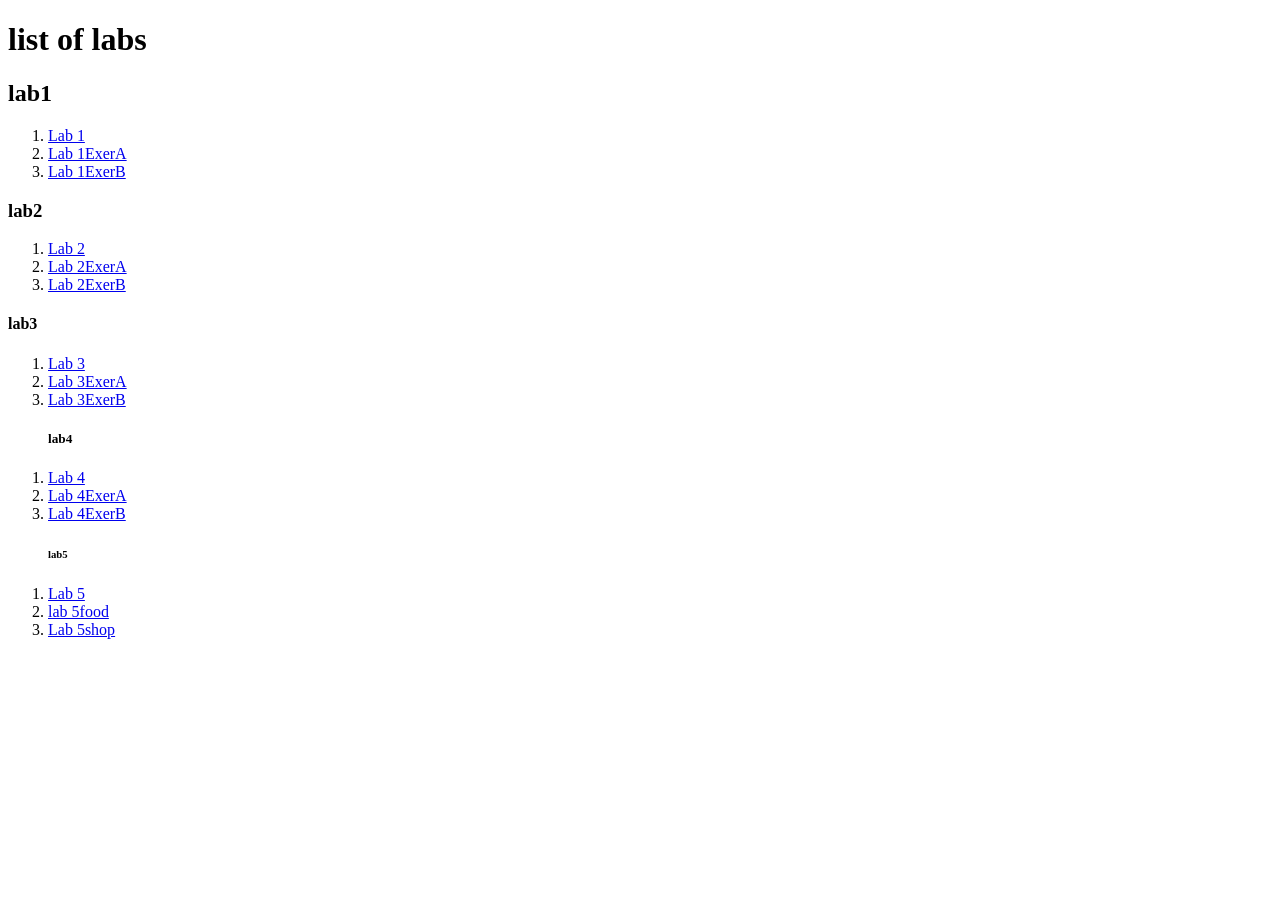
<file: index.html>
<!DOCTYPE html>
<html>
  <head>
    
    <title>list of lab</title>
  </head>
  <body>
    <h1>list of labs</h1>
    <h2>lab1</h2>
    <ol>
      <li><a href="lab1/lab1.html">Lab 1</a></li>
       <li><a href="lab1_ExerA.html">Lab 1ExerA</a></li>
       <li><a href="lab1_ExerB.html">Lab 1ExerB</a></li>
    </ol>
  
    <h3>lab2</h3>
    <ol>
      <li><a href="lab2/LAB2.html">Lab 2</a></li>
       <li><a href="lab2/lab2.ExerA.html">Lab 2ExerA</a></li>
      <li><a href="lab2/lab2_ExerB.html">Lab 2ExerB</a></li>
    </ol>
    <h4>lab3</h4>
    <ol>
      <li><a href="lab3/LAB3.html">Lab 3</a></li>
       <li><a href="lab3/lab3.ExerA.html">Lab 3ExerA</a></li>
      <li><a href="lab3/lab3.ExerB.html">Lab 3ExerB</a></li>
    </ol>
  <ol>
    <h5>lab4</h5>
    <li><a href="lab4/LAB4.html">Lab 4</a></li>
       <li><a href="lab4/lab4.ExerA.html">Lab 4ExerA</a></li>
      <li><a href="lab4/lab4.ExerB.html">Lab 4ExerB</a></li>
    </ol>
    <ol>
     <h6>lab5</h6>
    <li><a href="lab5/UMT.html">Lab 5</a></li>
       <li><a href="lab5/food.html">lab 5food</a></li>
      <li><a href="lab5/shop.html">Lab 5shop</a></li>
    </ol>
  </body>
</html>
</file>
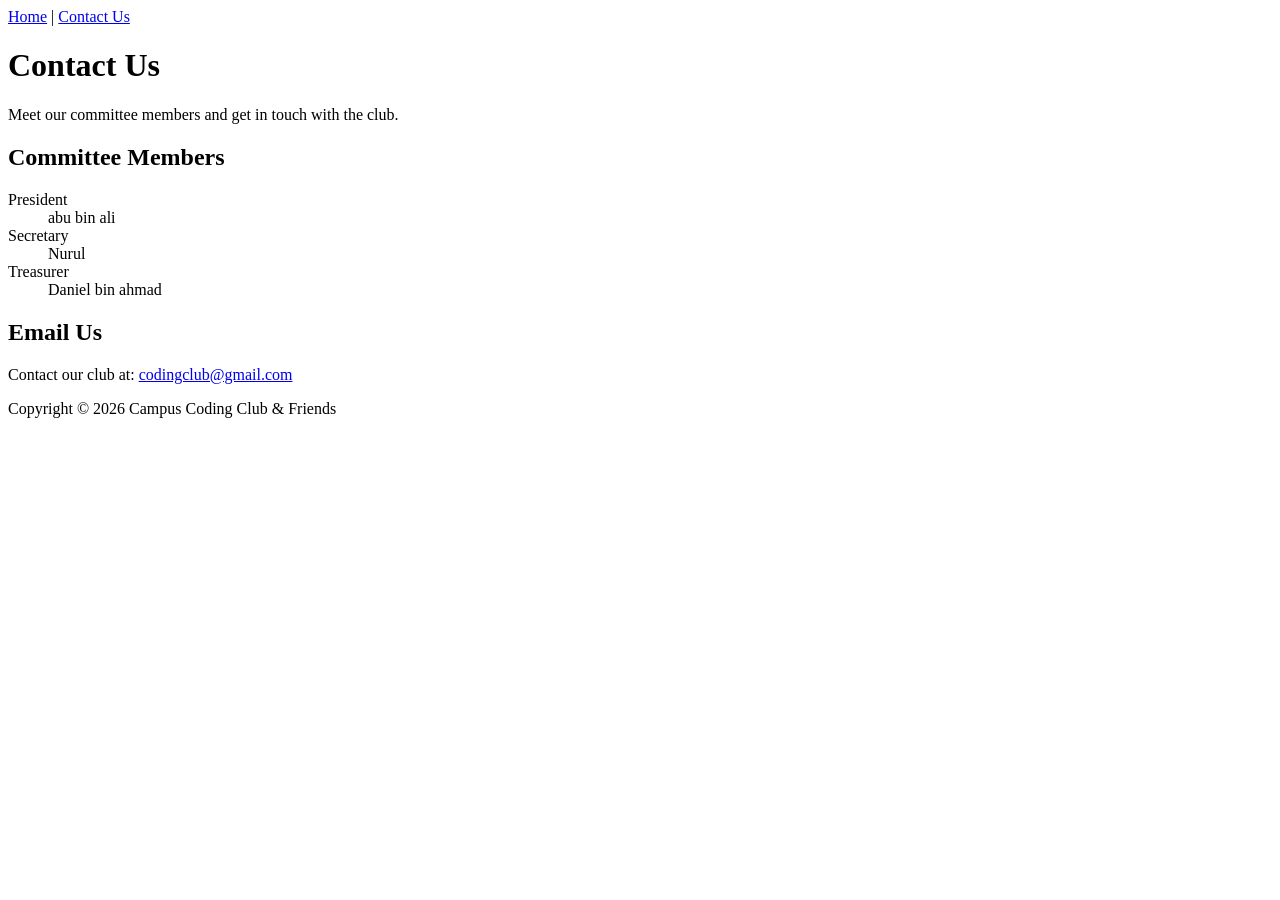
<file: contact.html>
<!DOCTYPE html>
<html lang="en">
<head>
    <!-- Section 1: Page metadata and title -->
    <meta charset="UTF-8">
    <title>Campus Coding Club - Contact Us</title>
</head>
<body>

    <!-- Section 2: Navigation links -->
    <nav>
        <a href="index.html">Home</a> |
        <a href="contact.html">Contact Us</a>
    </nav>

    <!-- Section 3: Contact page heading -->
    <h1>Contact Us</h1>
    <p>Meet our committee members and get in touch with the club.</p>

    <!-- Section 4: Committee members using a description list -->
    <h2>Committee Members</h2>
    <dl>
        <dt>President</dt>
        <dd>abu bin ali</dd>

        <dt>Secretary</dt>
        <dd>Nurul</dd>

        <dt>Treasurer</dt>
        <dd>Daniel bin ahmad</dd>
    </dl>

    <!-- Section 5: Club email contact link -->
    <h2>Email Us</h2>
    <p>
        Contact our club at:
        <a href="mailto:codingclub@gmail.com">
            codingclub@gmail.com
        </a>
    </p>

    <!-- Section 6: Copyright information -->
    <p>Copyright &copy; 2026 Campus Coding Club &amp; Friends</p>

</body>
</html>
</file>
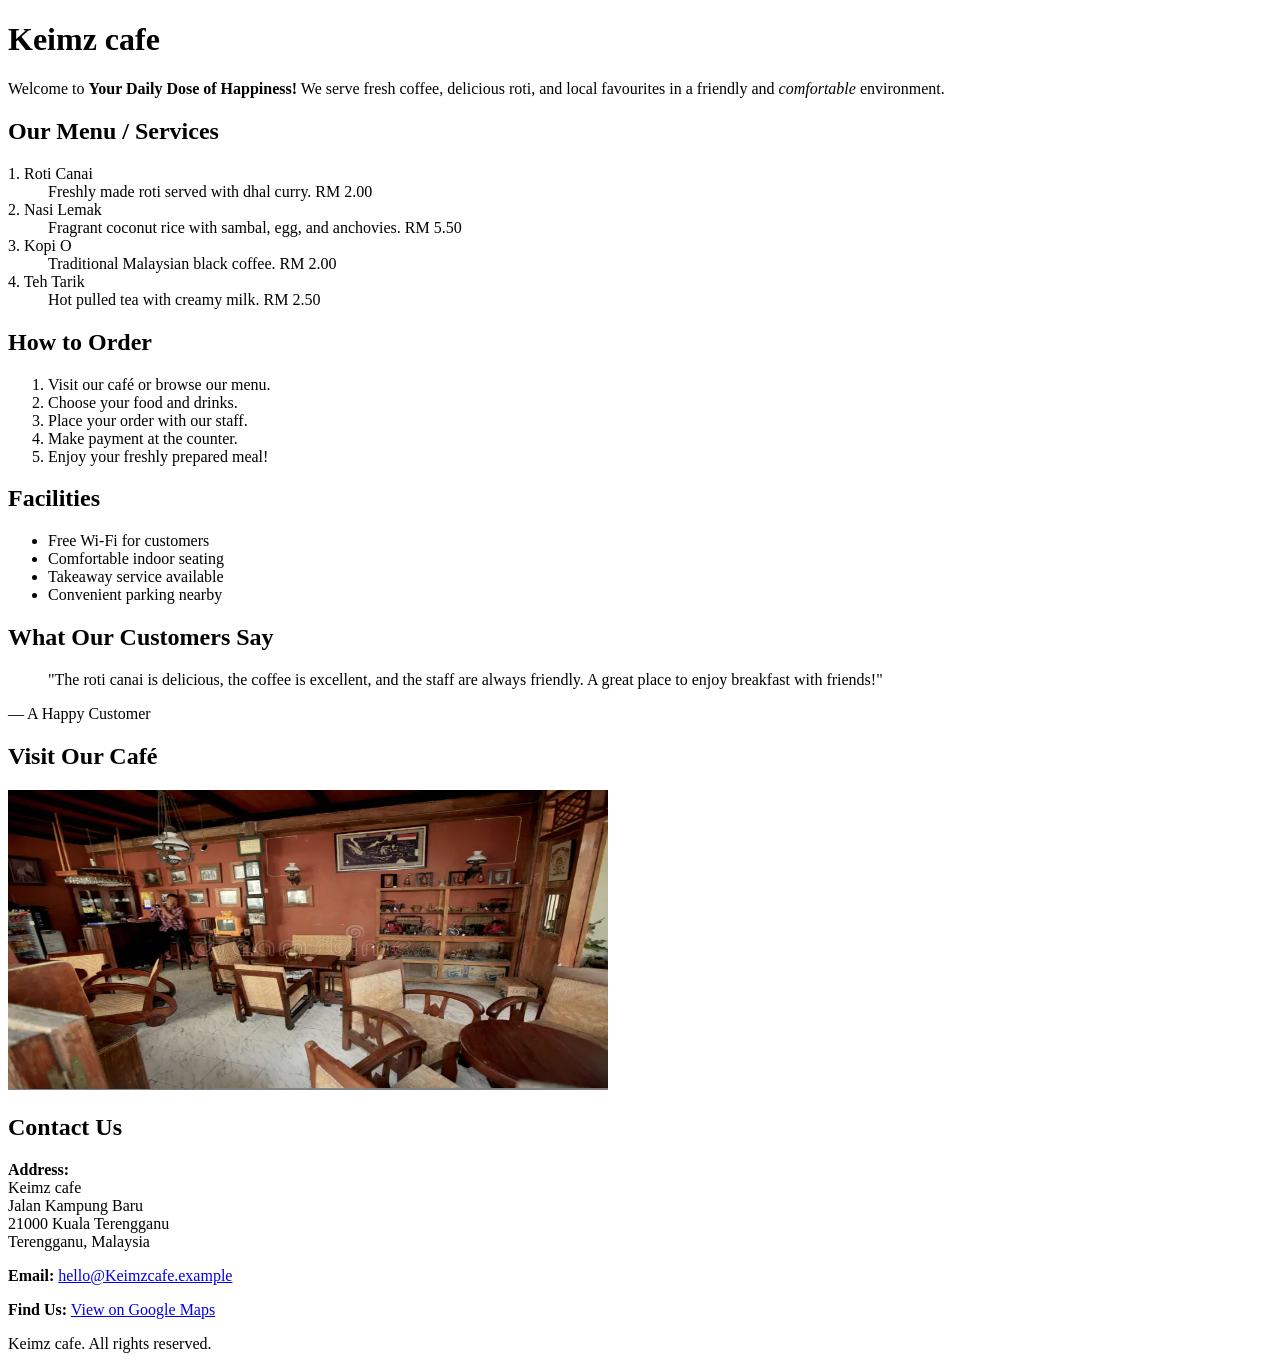
<file: lab1_ExerA.html>
<!DOCTYPE html>
<html lang="en">
<head>
    <!-- Head section: Sets character encoding and page title -->
    <meta charset="utf-8">
    <title>Keimz cafe</title>
</head>

<body>
    <!-- Section 1: Business name and introduction -->
    <header>
        <h1>Keimz cafe</h1>
        <p>
            Welcome to <strong>Your Daily Dose of Happiness!</strong>
            We serve fresh coffee, delicious roti, and local favourites
            in a friendly and <em>comfortable</em> environment.
        </p>
    </header>

    <!-- Section 2: Menu and services using a description list -->
    <section>
        <h2>Our Menu / Services</h2>
        <dl>
            <dt>1. Roti Canai</dt>
            <dd>Freshly made roti served with dhal curry. RM 2.00</dd>

            <dt>2. Nasi Lemak</dt>
            <dd>Fragrant coconut rice with sambal, egg, and anchovies. RM 5.50</dd>

            <dt>3. Kopi O</dt>
            <dd>Traditional Malaysian black coffee. RM 2.00</dd>

            <dt>4. Teh Tarik</dt>
            <dd>Hot pulled tea with creamy milk. RM 2.50</dd>

        </dl>
    </section>

    <!-- Section 3: Steps for ordering using an ordered list -->
    <section>
        <h2>How to Order</h2>
        <ol>
            <li>Visit our café or browse our menu.</li>
            <li>Choose your food and drinks.</li>
            <li>Place your order with our  staff.</li>
            <li>Make payment at the counter.</li>
            <li>Enjoy your freshly prepared meal!</li>
        </ol>
    </section>

    <!-- Section 4: Café facilities using an unordered list -->
    <section>
        <h2>Facilities</h2>
        <ul>
            <li>Free Wi-Fi for customers</li>
            <li>Comfortable indoor seating</li>
            <li>Takeaway service available</li>
            <li>Convenient parking nearby</li>
        </ul>
    </section>

    <!-- Section 5: Customer review using a blockquote -->
    <section>
        <h2>What Our Customers Say</h2>
        <blockquote>
            "The roti canai is delicious, the coffee is excellent,
            and the staff are always friendly. A great place to
            enjoy breakfast with friends!"
        </blockquote>
        <p>— A Happy Customer</p>
    </section>

    <!-- Section 6: Image related to the café -->
    <section>
        <h2>Visit Our Café</h2>
        <img
            src="cafe.webp" alt="Badminton"
            
            width="600"
            height="300">
    </section>

    <!-- Section 7: Contact information and external links -->
    <section>
        <h2>Contact Us</h2>

        <p>
            <strong>Address:</strong><br>
            Keimz cafe<br>
            Jalan Kampung Baru<br>
            21000 Kuala Terengganu<br>
            Terengganu, Malaysia
        </p>

        <p>
            <strong>Email:</strong>
            <a href="mailto:hello@Keimzcafe.example">
                hello@Keimzcafe.example
            </a>
        </p>

        <p>
            <strong>Find Us:</strong>
            <a
                href="https://www.google.com/maps/search/?api=1&amp;query=Kuala+Terengganu+Malaysia"
                target="_blank"
                rel="noopener noreferrer">
                View on Google Maps
            </a>
            
        </p>
    </section>

    <!-- Section 8: Footer with special HTML characters -->
    <footer>
        <p>Keimz cafe. All rights reserved.</p>
    </footer>
</body>
</html>
</file>
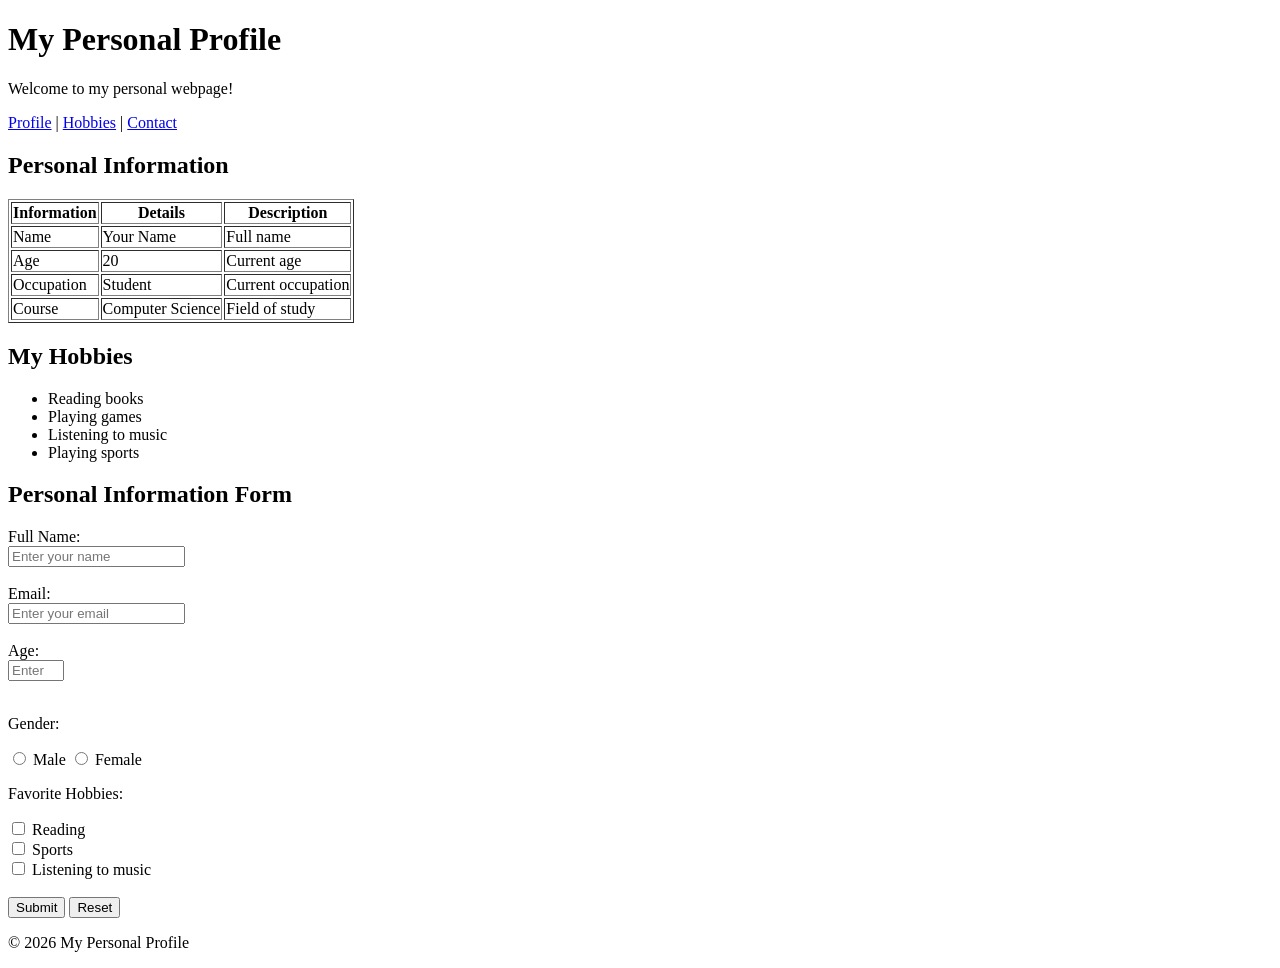
<file: LAB2.html>
<!DOCTYPE html>
<html lang="en">
<head>
    <meta charset="UTF-8">
    <meta name="viewport" content="width=device-width, initial-scale=1.0">
    <title>My Personal Profile</title>
</head>
<body>

    <header>
        <h1>My Personal Profile</h1>
        <p>Welcome to my personal webpage!</p>
    </header>

    <nav>
        <a href="#profile">Profile</a> |
        <a href="#hobbies">Hobbies</a> |
        <a href="#contact">Contact</a>
    </nav>

    <main>
        <section id="profile">
            <h2>Personal Information</h2>

            <table border="1">
                <tr>
                    <th>Information</th>
                    <th>Details</th>
                    <th>Description</th>
                </tr>
                <tr>
                    <td>Name</td>
                    <td>Your Name</td>
                    <td>Full name</td>
                </tr>
                <tr>
                    <td>Age</td>
                    <td>20</td>
                    <td>Current age</td>
                </tr>
                <tr>
                    <td>Occupation</td>
                    <td>Student</td>
                    <td>Current occupation</td>
                </tr>
                <tr>
                    <td>Course</td>
                    <td>Computer Science</td>
                    <td>Field of study</td>
                </tr>
            </table>
        </section>

        <article id="hobbies">
            <h2>My Hobbies</h2>
            <ul>
                <li>Reading books</li>
                <li>Playing games</li>
                <li>Listening to music</li>
                <li>Playing sports</li>
            </ul>
        </article>

        <section id="contact">
            <h2>Personal Information Form</h2>

            <form action="#" method="get">
                <label for="name">Full Name:</label><br>
                <input type="text" id="name" name="name"
                       placeholder="Enter your name" required>
                <br><br>

                <label for="email">Email:</label><br>
                <input type="email" id="email" name="email"
                       placeholder="Enter your email" required>
                <br><br>

                <label for="age">Age:</label><br>
                <input type="number" id="age" name="age"
                       min="1" max="120" placeholder="Enter your age">
                <br><br>

                <p>Gender:</p>
                <input type="radio" id="male"
                       name="gender" value="Male">
                <label for="male">Male</label>

                <input type="radio" id="female"
                       name="gender" value="Female">
                <label for="female">Female</label>

                <p>Favorite Hobbies:</p>
                <input type="checkbox" id="reading"
                       name="hobbies" value="Reading">
                <label for="reading">Reading</label><br>

                <input type="checkbox" id="sports"
                       name="hobbies" value="Sports">
                <label for="sports">Sports</label><br>

                <input type="checkbox" id="music"
                       name="hobbies" value="Music">
                <label for="music">Listening to music</label><br><br>

                <button type="submit">Submit</button>
                <button type="reset">Reset</button>
            </form>
        </section>
    </main>

    <footer>
        <p>&copy; 2026 My Personal Profile</p>
    </footer>

</body>
</html>
</file>
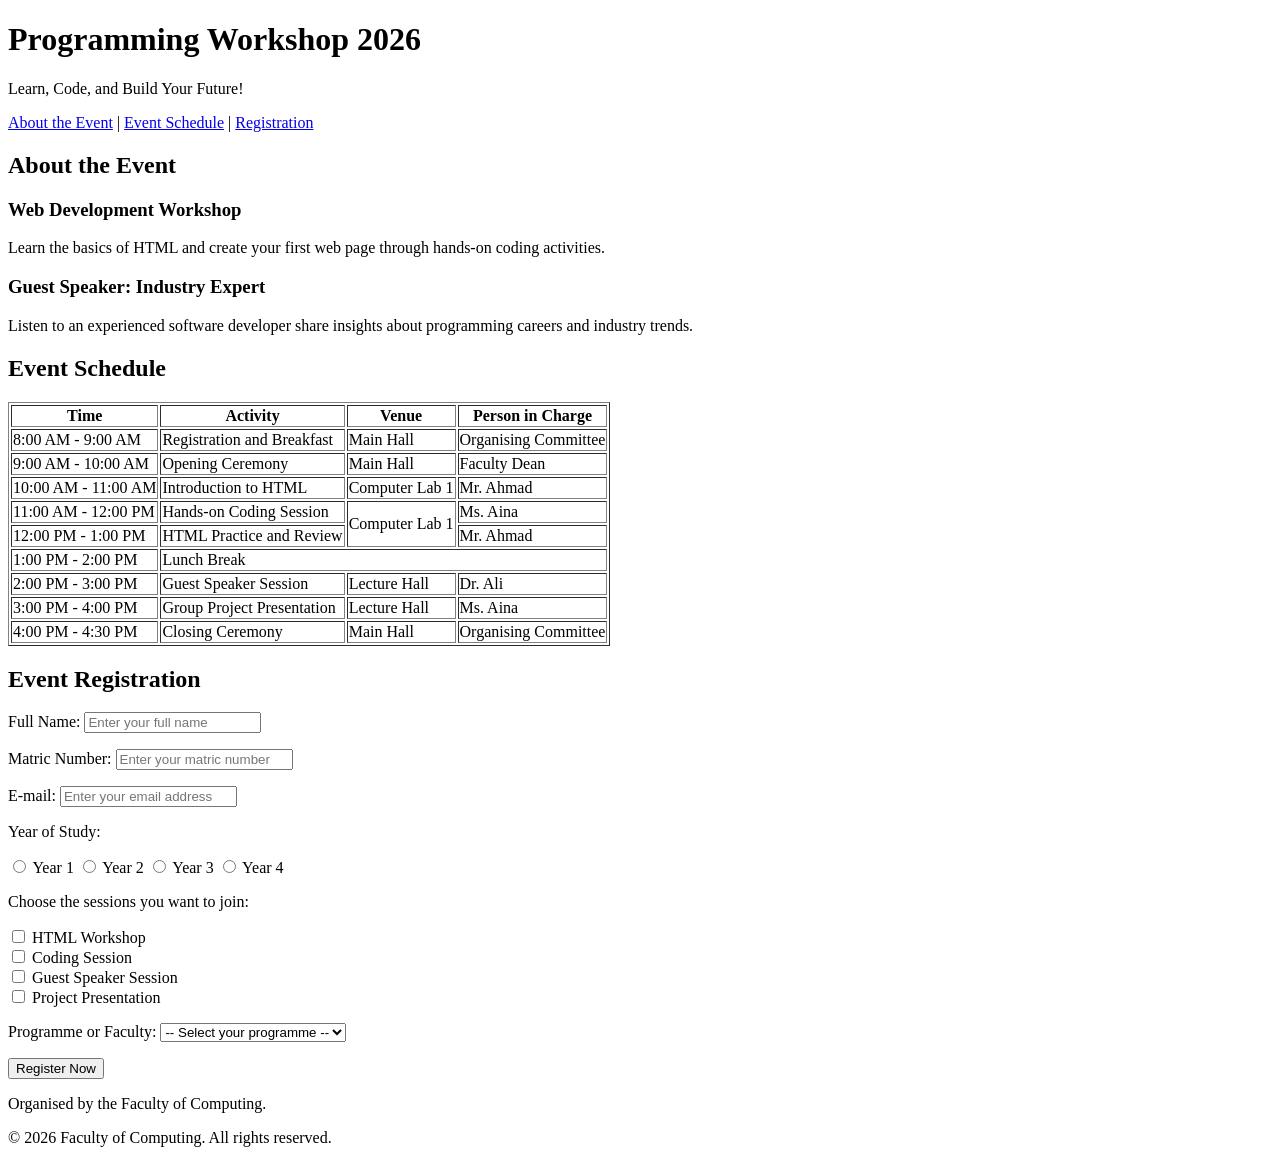
<file: lab2/lab2.ExerA.html>
<!DOCTYPE html>
<html lang="en">
<head>
    <meta charset="UTF-8">
    <meta name="viewport" content="width=device-width, initial-scale=1.0">
    <title>Programming Workshop - Faculty Event</title>
</head>
<body>

    <!-- Header section: Event name and tagline -->
    <header>
        <h1>Programming Workshop 2026</h1>
        <p>Learn, Code, and Build Your Future!</p>
    </header>

    <!-- Navigation section: Links to different sections of the page -->
    <nav>
        <a href="#about">About the Event</a> |
        <a href="#schedule">Event Schedule</a> |
        <a href="#register">Registration</a>
    </nav>

    <!-- Section 1: About the Event -->
    <section id="about">
        <h2>About the Event</h2>

        <!-- Article 1: Introduction to the first activity -->
        <article>
            <h3>Web Development Workshop</h3>
            <p>Learn the basics of HTML and create your first web page
            through hands-on coding activities.</p>
        </article>

        <!-- Article 2: Introduction to the speaker -->
        <article>
            <h3>Guest Speaker: Industry Expert</h3>
            <p>Listen to an experienced software developer share insights
            about programming careers and industry trends.</p>
        </article>
    </section>

    <!-- Section 2: Event Schedule -->
    <section id="schedule">
        <h2>Event Schedule</h2>

        <!-- Schedule table: Time, activity, venue, and person in charge -->
        <table border="1">
            <thead>
                <tr>
                    <th>Time</th>
                    <th>Activity</th>
                    <th>Venue</th>
                    <th>Person in Charge</th>
                </tr>
            </thead>

            <tbody>
                <tr>
                    <td>8:00 AM - 9:00 AM</td>
                    <td>Registration and Breakfast</td>
                    <td>Main Hall</td>
                    <td>Organising Committee</td>
                </tr>

                <tr>
                    <td>9:00 AM - 10:00 AM</td>
                    <td>Opening Ceremony</td>
                    <td>Main Hall</td>
                    <td>Faculty Dean</td>
                </tr>

                <tr>
                    <td>10:00 AM - 11:00 AM</td>
                    <td>Introduction to HTML</td>
                    <td>Computer Lab 1</td>
                    <td>Mr. Ahmad</td>
                </tr>

                <tr>
                    <td>11:00 AM - 12:00 PM</td>
                    <td>Hands-on Coding Session</td>
                    <td rowspan="2">Computer Lab 1</td>
                    <td>Ms. Aina</td>
                </tr>

                <tr>
                    <td>12:00 PM - 1:00 PM</td>
                    <td>HTML Practice and Review</td>
                    <td>Mr. Ahmad</td>
                </tr>

                <tr>
                    <td>1:00 PM - 2:00 PM</td>
                    <td colspan="3">Lunch Break</td>
                </tr>

                <tr>
                    <td>2:00 PM - 3:00 PM</td>
                    <td>Guest Speaker Session</td>
                    <td>Lecture Hall</td>
                    <td>Dr. Ali</td>
                </tr>

                <tr>
                    <td>3:00 PM - 4:00 PM</td>
                    <td>Group Project Presentation</td>
                    <td>Lecture Hall</td>
                    <td>Ms. Aina</td>
                </tr>

                <tr>
                    <td>4:00 PM - 4:30 PM</td>
                    <td>Closing Ceremony</td>
                    <td>Main Hall</td>
                    <td>Organising Committee</td>
                </tr>
            </tbody>
        </table>
    </section>

    <!-- Section 3: Registration Form -->
    <section id="register">
        <h2>Event Registration</h2>

        <!-- Registration form: Sends information to register.html using POST -->
        <form action="register.html" method="post">

            <!-- Text input for full name -->
            <p>
                <label for="fullname">Full Name:</label>
                <input type="text" id="fullname" name="fullname"
                       placeholder="Enter your full name" required>
            </p>

            <!-- Text input for matric number -->
            <p>
                <label for="matric">Matric Number:</label>
                <input type="text" id="matric" name="matric"
                       placeholder="Enter your matric number" required>
            </p>

            <!-- Email input -->
            <p>
                <label for="email">E-mail:</label>
                <input type="email" id="email" name="email"
                       placeholder="Enter your email address" required>
            </p>

            <!-- Radio buttons: All share the same name so only one can be selected -->
            <p>Year of Study:</p>

            <input type="radio" id="year1" name="year" value="Year 1" required>
            <label for="year1">Year 1</label>

            <input type="radio" id="year2" name="year" value="Year 2">
            <label for="year2">Year 2</label>

            <input type="radio" id="year3" name="year" value="Year 3">
            <label for="year3">Year 3</label>

            <input type="radio" id="year4" name="year" value="Year 4">
            <label for="year4">Year 4</label>

            <!-- Checkboxes: Students can select multiple sessions -->
            <p>Choose the sessions you want to join:</p>

            <input type="checkbox" id="html" name="sessions" value="HTML Workshop">
            <label for="html">HTML Workshop</label><br>

            <input type="checkbox" id="coding" name="sessions" value="Coding Session">
            <label for="coding">Coding Session</label><br>

            <input type="checkbox" id="speaker" name="sessions" value="Guest Speaker">
            <label for="speaker">Guest Speaker Session</label><br>

            <input type="checkbox" id="project" name="sessions" value="Project Presentation">
            <label for="project">Project Presentation</label><br>

            <!-- Dropdown list: Programme or Faculty -->
            <p>
                <label for="programme">Programme or Faculty:</label>
                <select id="programme" name="programme" required>
                    <option value="">-- Select your programme --</option>
                    <option value="Computer Science">Computer Science</option>
                    <option value="Information Technology">Information Technology</option>
                    <option value="Software Engineering">Software Engineering</option>
                    <option value="Data Science">Data Science</option>
                    <option value="Multimedia">Multimedia</option>
                </select>
            </p>

            <!-- Submit button: Submits the registration form -->
            <p>
                <input type="submit" value="Register Now">
            </p>

        </form>
    </section>

    <!-- Footer section: Organiser name and copyright information -->
    <footer>
        <p>Organised by the Faculty of Computing.</p>
        <p>&copy; 2026 Faculty of Computing. All rights reserved.</p>
    </footer>

</body>
</html>
</file>
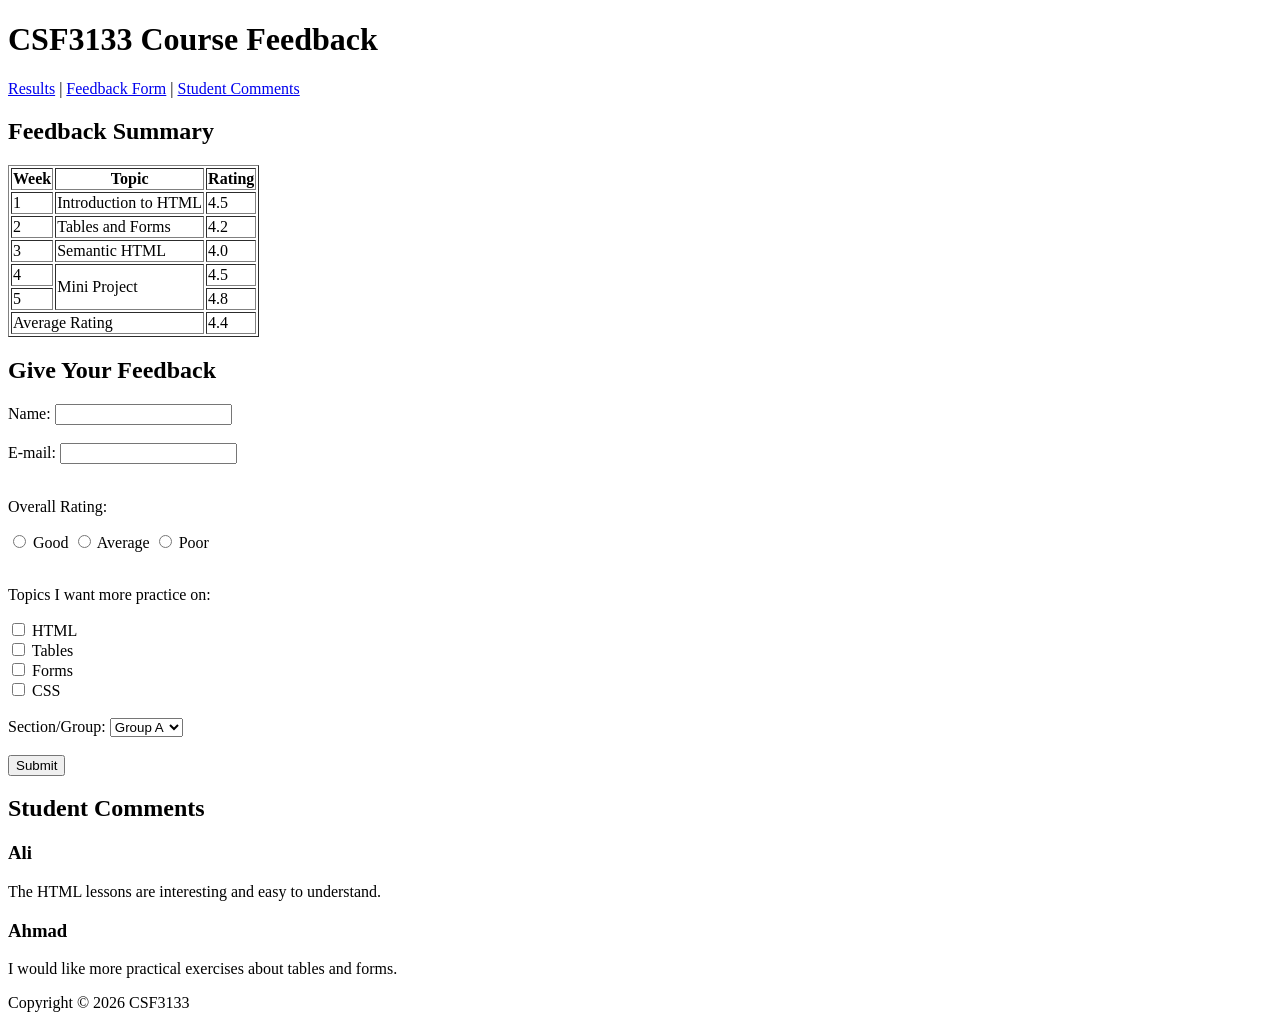
<file: lab2/lab2_ExerciseB.html>
<!DOCTYPE html>
<html lang="en">
<head>
    <meta charset="utf-8">
    <title>Course Feedback</title>
</head>

<body>

    <!--
    ERROR IDENTIFICATION:

    Error 1 (Line 1): Missing or incorrect DOCTYPE declaration.
    Error 2 (Line 10): Closing </head> used instead of </header>.
    Error 3 (Line 20): Rating uses <td> instead of <th>.
    Error 4 (Line 26): Missing closing </tr> tag.
    Error 5 (Line 28): colspan="3" is incorrect; should be colspan="2".
    Error 6 (Line 32): Missing closing </td> before the rating cell.
    Error 7 (Line 40): Label for="name" does not match input id="fullname".
    Error 8 (Line 42-44): Radio buttons have different names.
    Error 9 (Line 47): Checkbox label for="labs" does not match id="lab".
    Error 10 (Line 49): Incorrect closing tag </from>; should be </form>.
    Error 11 (Line 52): Missing semicolon in &copy; entity.
    -->

    <!-- Header Section -->
    <header>
        <h1>CSF3133 Course Feedback</h1>
    </header>

    <!-- Navigation Section -->
    <nav>
        <a href="#results">Results</a> |
        <a href="#form">Feedback Form</a> |
        <a href="#comments">Student Comments</a>
    </nav>

    <!-- Feedback Summary Table -->
    <section id="results">
        <h2>Feedback Summary</h2>

        <table border="1">
            <tr>
                <th>Week</th>
                <th>Topic</th>
                <th>Rating</th>
            </tr>

            <tr>
                <td>1</td>
                <td>Introduction to HTML</td>
                <td>4.5</td>
            </tr>

            <tr>
                <td>2</td>
                <td>Tables and Forms</td>
                <td>4.2</td>
            </tr>

            <tr>
                <td>3</td>
                <td>Semantic HTML</td>
                <td>4.0</td>
            </tr>

            <!-- Week 4 and Week 5 with rowspan -->
            <tr>
                <td>4</td>
                <td rowspan="2">Mini Project</td>
                <td>4.5</td>
            </tr>

            <tr>
                <td>5</td>
                <td>4.8</td>
            </tr>

            <!-- Average Rating Row -->
            <tr>
                <td colspan="2">Average Rating</td>
                <td>4.4</td>
            </tr>
        </table>
    </section>

    <!-- Feedback Form Section -->
    <section id="form">
        <h2>Give Your Feedback</h2>

        <form action="submit_feedback.php" method="post">

            <!-- Name Input -->
            <label for="fullname">Name:</label>
            <input type="text" id="fullname" name="name">
            <br><br>

            <!-- Email Input -->
            <label for="email">E-mail:</label>
            <input type="email" id="email" name="email">
            <br><br>

            <!-- Overall Rating Radio Buttons -->
            <p>Overall Rating:</p>

            <input type="radio" id="good" name="rating" value="good">
            <label for="good">Good</label>

            <input type="radio" id="average" name="rating" value="average">
            <label for="average">Average</label>

            <input type="radio" id="poor" name="rating" value="poor">
            <label for="poor">Poor</label>
            <br><br>

            <!-- Topics for More Practice -->
            <p>Topics I want more practice on:</p>

            <input type="checkbox" id="html" name="topics[]" value="HTML">
            <label for="html">HTML</label>
            <br>

            <input type="checkbox" id="tables" name="topics[]" value="Tables">
            <label for="tables">Tables</label>
            <br>

            <input type="checkbox" id="forms" name="topics[]" value="Forms">
            <label for="forms">Forms</label>
            <br>

            <input type="checkbox" id="css" name="topics[]" value="CSS">
            <label for="css">CSS</label>
            <br><br>

            <!-- Section/Group Dropdown -->
            <label for="group">Section/Group:</label>

            <select id="group" name="group">
                <option value="A">Group A</option>
                <option value="B">Group B</option>
                <option value="C">Group C</option>
            </select>
            <br><br>

            <!-- Submit Button -->
            <input type="submit" value="Submit">

        </form>
    </section>

    <!-- Student Comments Section -->
    <section id="comments">
        <h2>Student Comments</h2>

        <article>
            <h3>Ali</h3>
            <p>The HTML lessons are interesting and easy to understand.</p>
        </article>

        <article>
            <h3>Ahmad</h3>
            <p>I would like more practical exercises about tables and forms.</p>
        </article>
    </section>

    <!-- Footer Section -->
    <footer>
        <p>Copyright &copy; 2026 CSF3133</p>
    </footer>

</body>
</html>
</file>
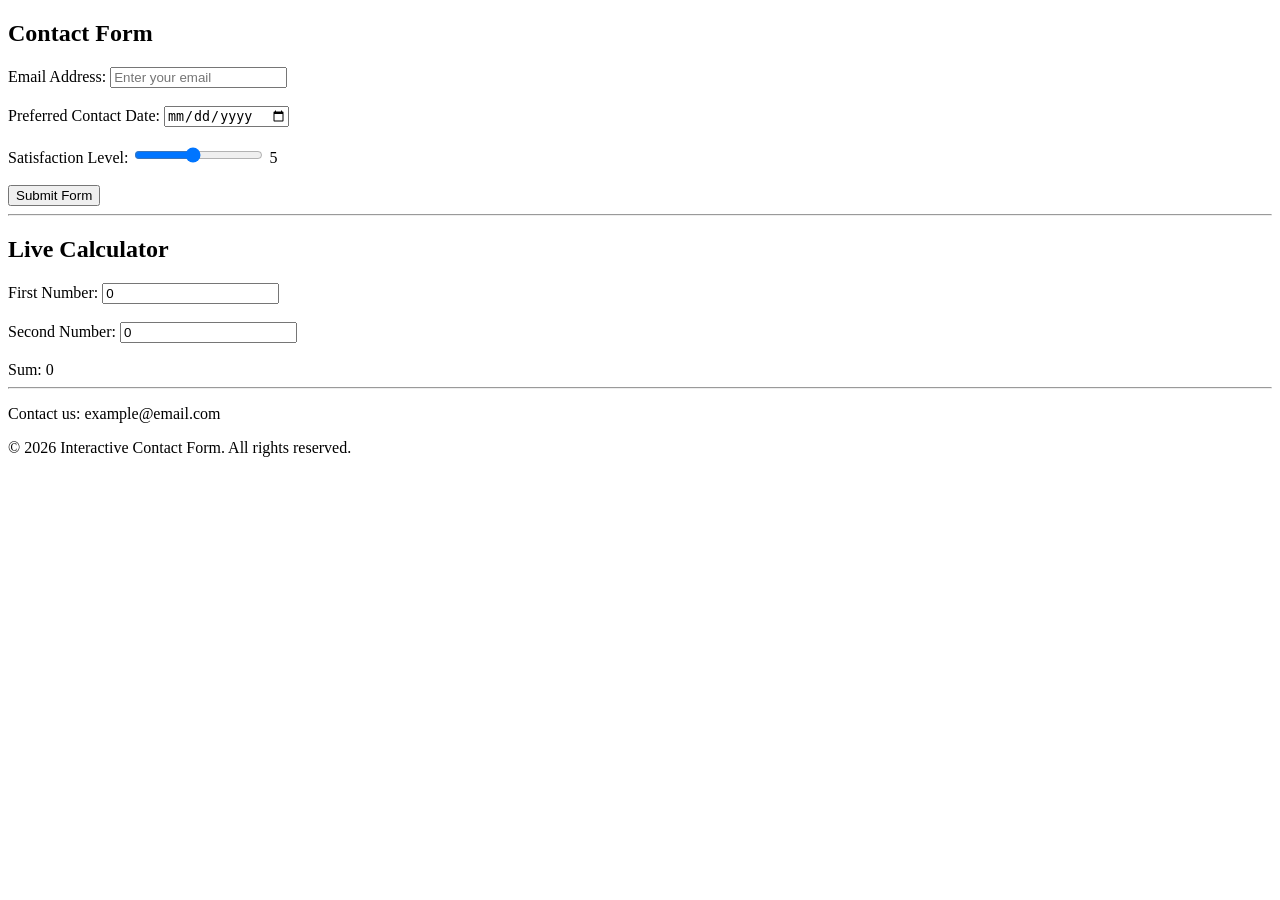
<file: lab3/lab3.html>
<!DOCTYPE html>
<html lang="en">
<head>
    <meta charset="UTF-8">
    <meta name="viewport" content="width=device-width, initial-scale=1.0">
    <title>Interactive Contact Form</title>
</head>

<body>

    <!-- Contact Form -->
    <div>
        <h2>Contact Form</h2>

        <form onsubmit="submitForm(event)">

            <label for="email">Email Address:</label>
            <input type="email" id="email"
                   placeholder="Enter your email" required>

            <br><br>

            <label for="date">Preferred Contact Date:</label>
            <input type="date" id="date" required>

            <br><br>

            <label for="satisfaction">Satisfaction Level:</label>

            <input type="range" id="satisfaction"
                   min="1" max="10" value="5"
                   oninput="updateRange()">

            <span id="rangeValue">5</span>

            <br><br>

            <button type="submit">Submit Form</button>

        </form>
    </div>

    <hr>

    <!-- Calculator -->
    <div>
        <h2>Live Calculator</h2>

        <label for="num1">First Number:</label>
        <input type="number" id="num1"
               value="0" oninput="calculateSum()">

        <br><br>

        <label for="num2">Second Number:</label>
        <input type="number" id="num2"
               value="0" oninput="calculateSum()">

        <br><br>

        <output id="result">Sum: 0</output>
    </div>

    <hr>

    <!-- Footer -->
    <div>
        <p>Contact us: example@email.com</p>

        <p>
            &copy; 2026 Interactive Contact Form.
            All rights reserved.
        </p>
    </div>

    <!-- JavaScript -->
    <script>

        function updateRange() {
            let value = document.getElementById("satisfaction").value;

            document.getElementById("rangeValue").textContent = value;
        }

        function calculateSum() {
            let num1 = parseFloat(document.getElementById("num1").value) || 0;
            let num2 = parseFloat(document.getElementById("num2").value) || 0;

            let sum = num1 + num2;

            document.getElementById("result").textContent = "Sum: " + sum;
        }

        function submitForm(event) {
            event.preventDefault();

            let email = document.getElementById("email").value;

            alert("Thank you! Your form has been submitted.\nEmail: " + email);
        }

    </script>

</body>
</html>
</file>
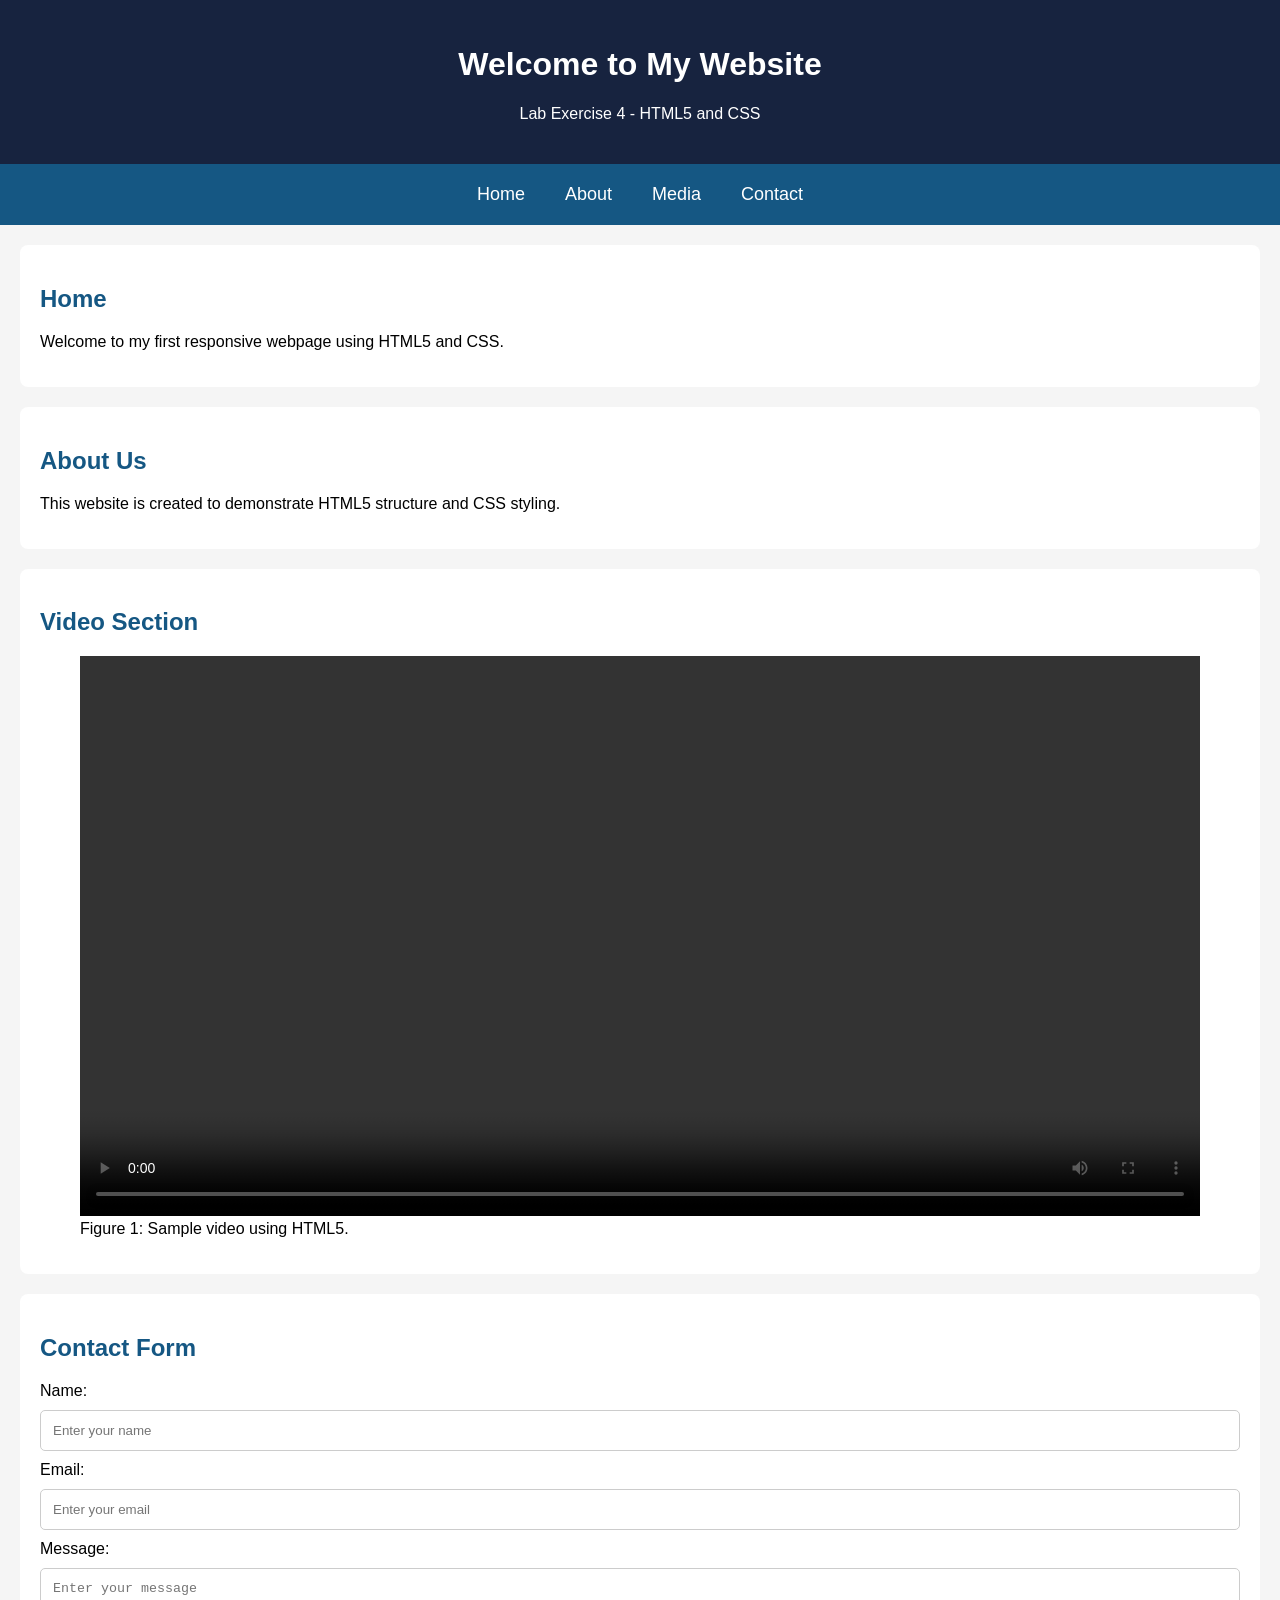
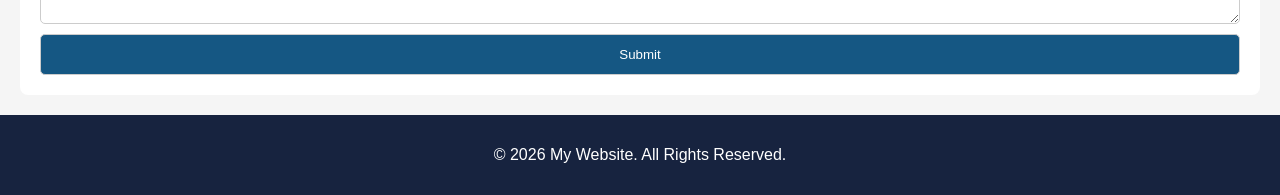
<file: lab4/lab4.html>
<!DOCTYPE html>
<html lang="en">
<head>
    <meta charset="UTF-8">
    <meta name="viewport" content="width=device-width, initial-scale=1.0">

    <title>Lab Exercise 4</title>

    <!-- External CSS -->
    <link rel="stylesheet" href="style.css">

    <!-- Internal CSS -->
    <style>
        body {
            font-family: Arial, sans-serif;
            margin: 0;
            background-color: #f5f5f5;
        }

        header {
            background-color: #17233f;
            color: white;
            text-align: center;
            padding: 25px;
        }

        section {
            padding: 20px;
            margin: 20px;
            background-color: white;
            border-radius: 8px;
        }

        h2 {
            color: #155783;
        }
    </style>
</head>

<body>

    <!-- Header -->
    <header>
        <h1>Welcome to My Website</h1>
        <p>Lab Exercise 4 - HTML5 and CSS</p>
    </header>

    <!-- Navigation -->
    <nav>
        <ul>
            <li><a href="#home">Home</a></li>
            <li><a href="#about">About</a></li>
            <li><a href="#media">Media</a></li>
            <li><a href="#contact">Contact</a></li>
        </ul>
    </nav>

    <!-- Main Content -->
    <main>

        <!-- Home Section -->
        <section id="home">
            <h2>Home</h2>
            <p>Welcome to my first responsive webpage using HTML5 and CSS.</p>
        </section>

        <!-- Article Section -->
        <article id="about">
            <h2>About Us</h2>
            <p>
                This website is created to demonstrate HTML5 structure
                and CSS styling.
            </p>
        </article>

        <!-- Media Section -->
        <section id="media">
            <h2>Video Section</h2>

            <figure>
                <video controls width="100%">
                    <source src="video1.mp4" type="video/mp4">
                    Your browser does not support video.
                </video>

                <figcaption>
                    Figure 1: Sample video using HTML5.
                </figcaption>
            </figure>
        </section>

        <!-- Form Section -->
        <section id="contact">
            <h2>Contact Form</h2>

            <form>
                <label for="name">Name:</label>
                <input type="text" id="name" name="name"
                       placeholder="Enter your name" required>

                <label for="email">Email:</label>
                <input type="email" id="email" name="email"
                       placeholder="Enter your email" required>

                <label for="message">Message:</label>
                <textarea id="message" name="message"
                          placeholder="Enter your message"></textarea>

                <input type="submit" value="Submit">
            </form>
        </section>

    </main>

    <!-- Footer -->
    <footer>
        <p>&copy; 2026 My Website. All Rights Reserved.</p>
    </footer>

</body>
</html>
</file>
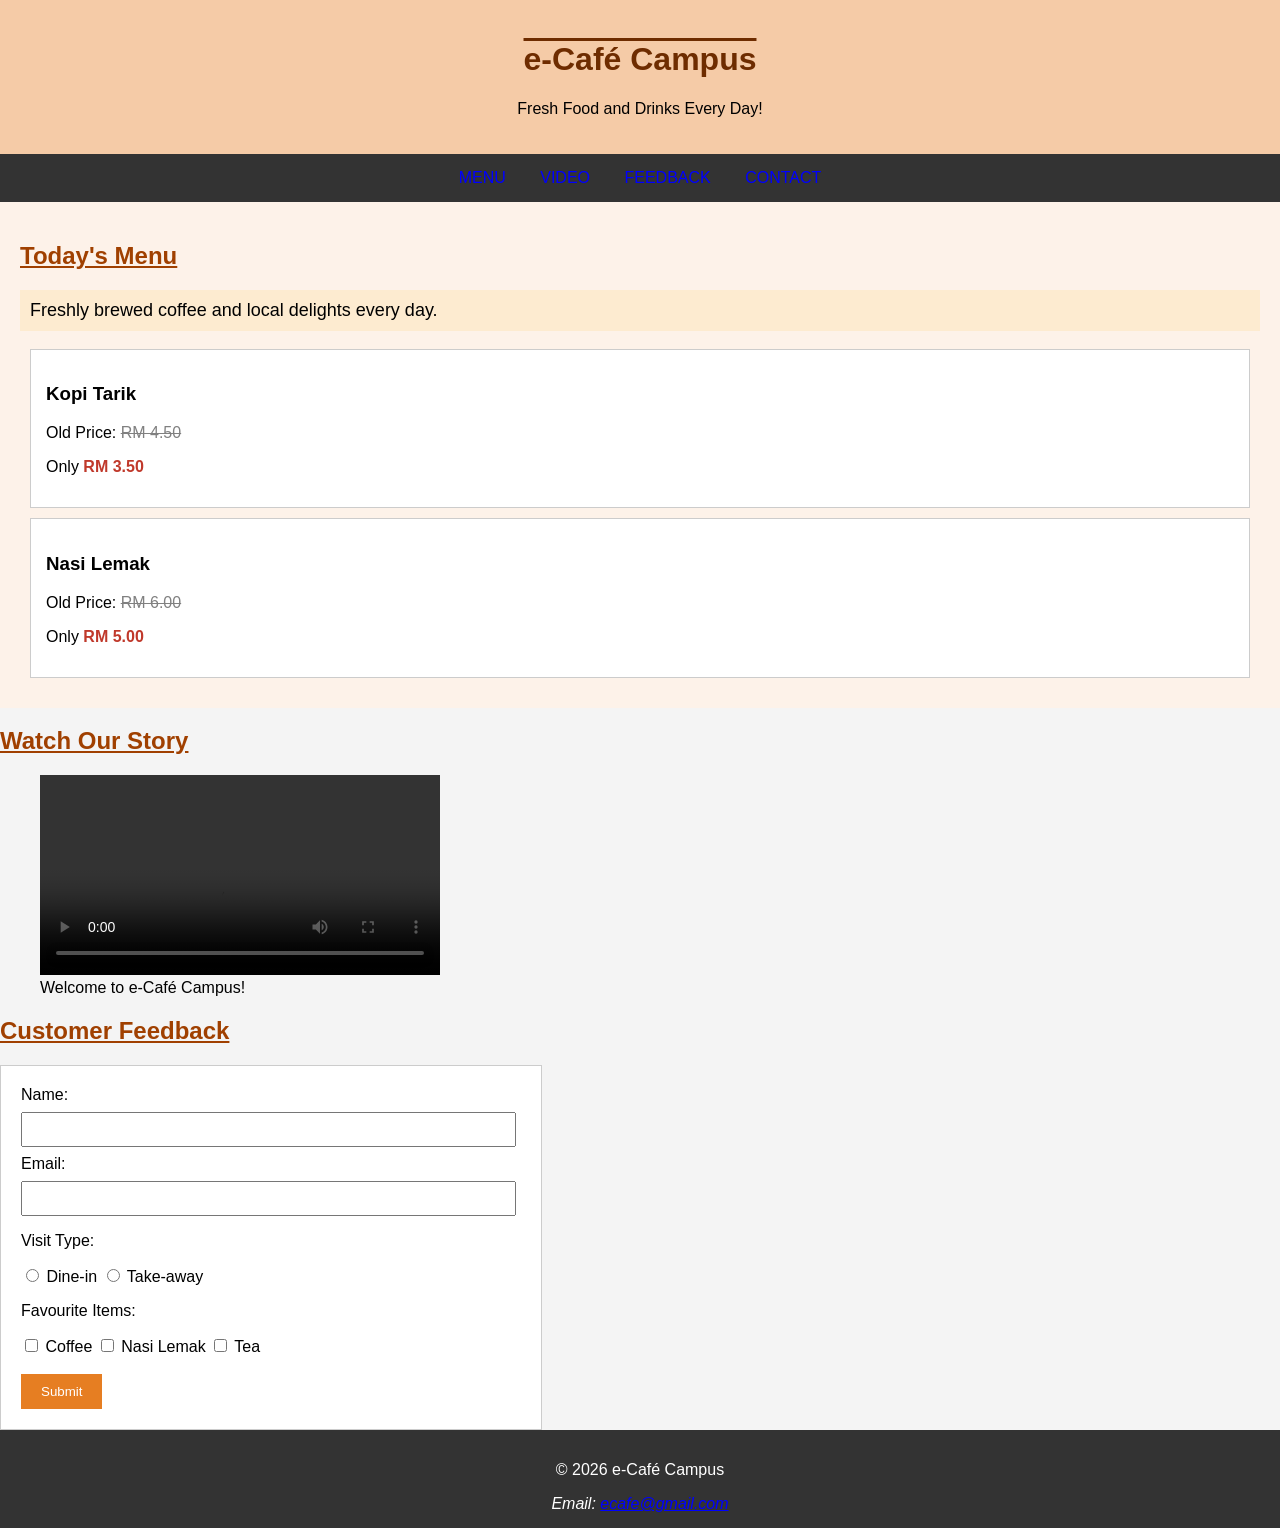
<file: lab4/lab4_ExerB.html>
<!DOCTYPE html>
<html lang="en">
<head>
    <meta charset="utf-8">
    <meta name="viewport" content="width=device-width, initial-scale=1.0">

    <title>e-Café Campus</title>

    <!-- External CSS -->
    <link rel="stylesheet" href="cafe.css">

    <!-- Internal CSS -->
    <style>
        header {
            background-color: #f5cba7;
            padding: 20px;
            text-align: center;
        }

        #menu {
            background-color: #fdf2e9;
        }
    </style>
</head>

<body>

    <!-- Errors Corrected:
    1. Line 9: Changed no to none.
    2. Line 14: Corrected link state order.
    3. Line 17: Changed overlined to overline.
    4. Line 18: Added missing colon after color.
    5. Line 22: Added dot before highlight.
    6. Line 26: Added missing closing brace.
    7. Line 34: Changed menu to #menu.
    8. Line 42 and 46: Changed duplicate item IDs to classes.
    9. Line 53: Added controls to video.
    10. Line 54: Corrected video type to video/mp4.
    11. Added viewport meta tag.
    -->

    <!-- Header Section -->
    <header>
        <h1>e-Café Campus</h1>
        <p>Fresh Food and Drinks Every Day!</p>
    </header>

    <!-- Navigation Bar -->
    <nav>
        <ul>
            <li><a href="#menu">Menu</a></li>
            <li><a href="#video">Video</a></li>
            <li><a href="#feedback">Feedback</a></li>
            <li><a href="#contact">Contact</a></li>
        </ul>
    </nav>

    <!-- Menu Section -->
    <section id="menu">

        <h2>Today's Menu</h2>

        <p class="intro">
            Freshly brewed coffee and local delights every day.
        </p>

        <article class="item">
            <h3>Kopi Tarik</h3>
            <p>
                Old Price:
                <span class="old-price">RM 4.50</span>
            </p>
            <p>
                Only <span class="highlight">RM 3.50</span>
            </p>
        </article>

        <article class="item">
            <h3>Nasi Lemak</h3>
            <p>
                Old Price:
                <span class="old-price">RM 6.00</span>
            </p>
            <p>
                Only <span class="highlight">RM 5.00</span>
            </p>
        </article>

    </section>

    <!-- Video Section -->
    <section id="video">

        <h2>Watch Our Story</h2>

        <figure>
            <video width="400" height="300" controls>
                <source src="cafe.mp4" type="video/mp4">
                Your browser does not support the video tag.
            </video>

            <figcaption>
                Welcome to e-Café Campus!
            </figcaption>
        </figure>

    </section>

    <!-- Feedback Section -->
    <section id="feedback">

        <h2>Customer Feedback</h2>

        <form class="feedback-form">

            <label>Name:</label>
            <input type="text" name="name" required>

            <label>Email:</label>
            <input type="email" name="email" required>

            <p>Visit Type:</p>

            <input type="radio" name="visit" value="Dine-in">
            Dine-in

            <input type="radio" name="visit" value="Take-away">
            Take-away

            <p>Favourite Items:</p>

            <input type="checkbox" name="favourite" value="Coffee">
            Coffee

            <input type="checkbox" name="favourite" value="Nasi Lemak">
            Nasi Lemak

            <input type="checkbox" name="favourite" value="Tea">
            Tea

            <br><br>

            <button type="submit">Submit</button>

        </form>

    </section>

    <!-- Footer Section -->
    <footer id="contact">

        <p>&copy; 2026 e-Café Campus</p>

        <address>
            Email:
            <a href="mailto:ecafe@gmail.com">
                ecafe@gmail.com
            </a>
        </address>

    </footer>

</body>
</html>
</file>
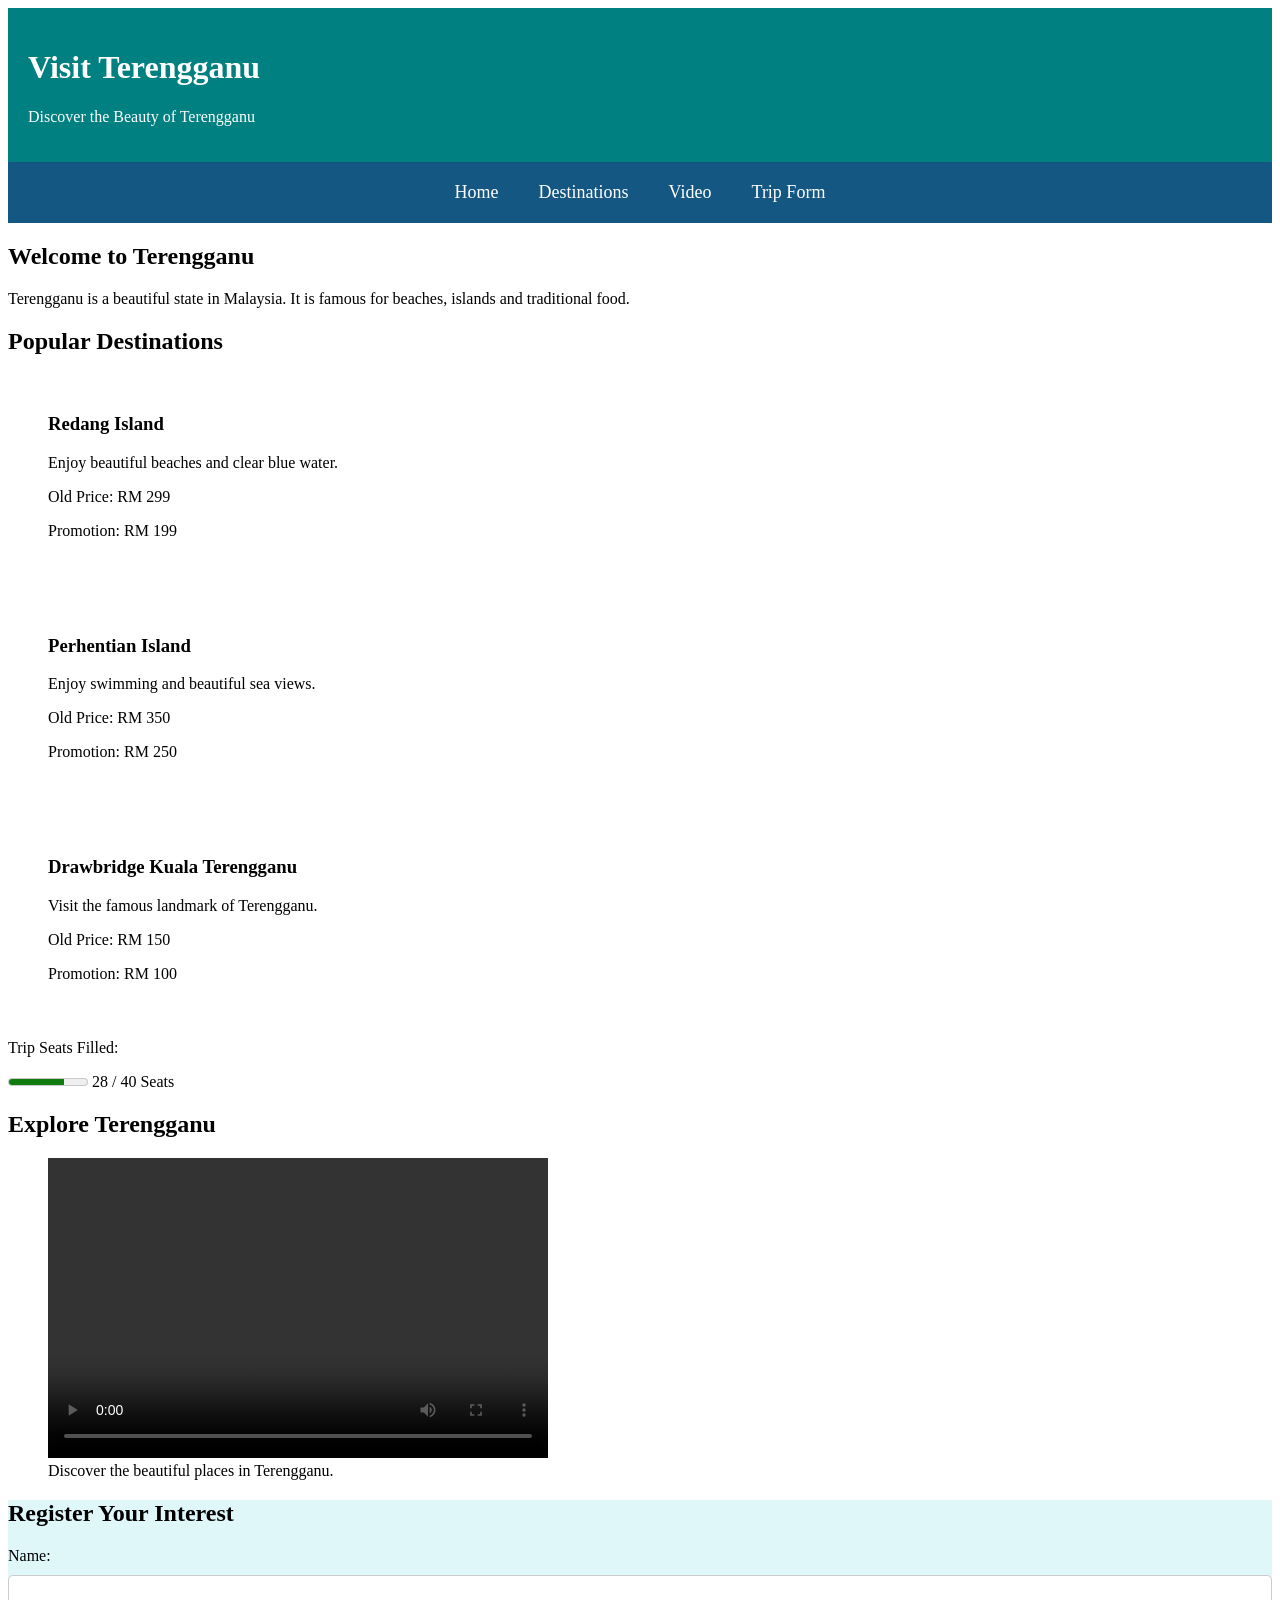
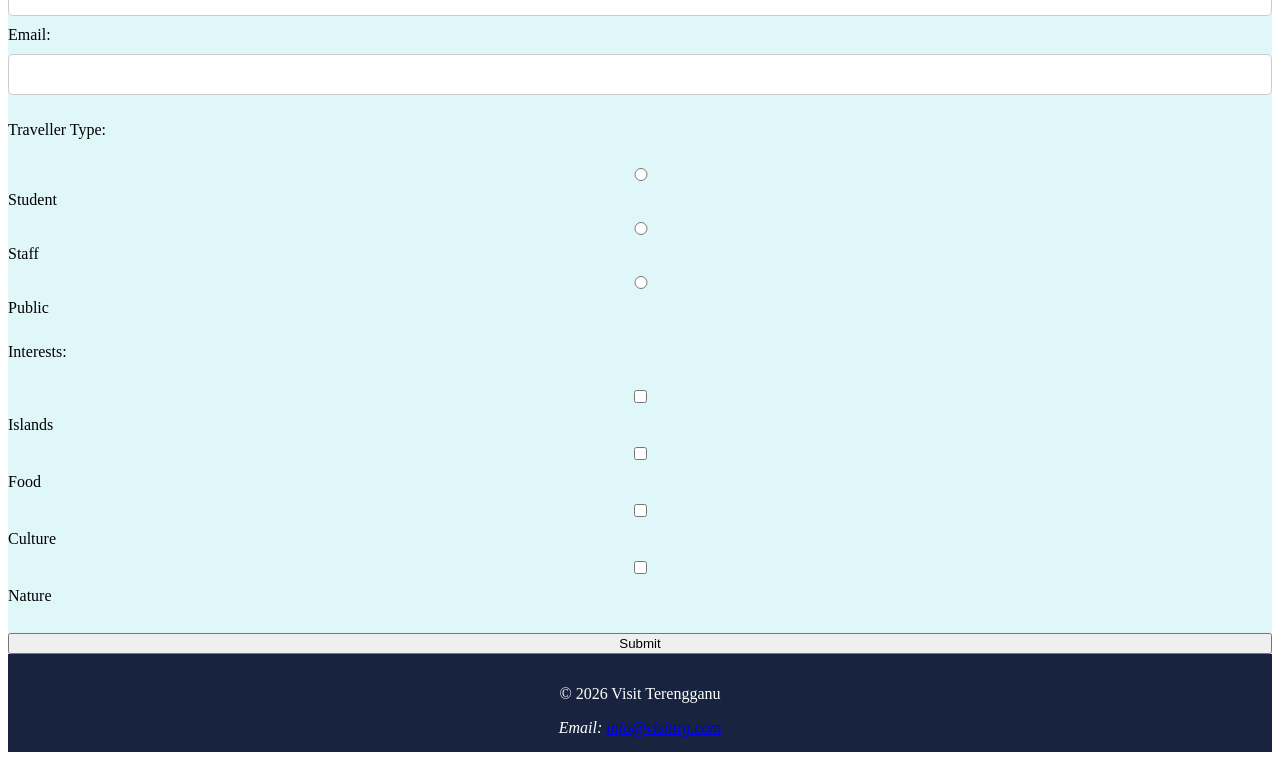
<file: lab4/lab4ExerA.html>
<!DOCTYPE html>
<html lang="en">
<head>
    <meta charset="utf-8">
    <meta name="viewport" content="width=device-width, initial-scale=1.0">

    <title>Visit Terengganu</title>

    <!-- External CSS -->
    <link rel="stylesheet" href="style.css">

    <!-- Internal CSS -->
    <style>
        header {
            background-color: #008080;
            color: white;
            padding: 20px;
        }

        #trip {
            background-color: #e0f7fa;
        }
    </style>
</head>

<body>

    <!-- Header Section -->
    <header>
        <h1>Visit Terengganu</h1>
        <p>Discover the Beauty of Terengganu</p>
    </header>

    <!-- Navigation Bar -->
    <nav>
        <ul>
            <li><a href="#home">Home</a></li>
            <li><a href="#destinations">Destinations</a></li>
            <li><a href="#video">Video</a></li>
            <li><a href="#trip">Trip Form</a></li>
        </ul>
    </nav>

    <!-- Home Section -->
    <section id="home">
        <h2>Welcome to Terengganu</h2>
        <p>
            Terengganu is a beautiful state in Malaysia.
            It is famous for beaches, islands and traditional food.
        </p>
    </section>

    <!-- Destinations Section -->
    <section id="destinations">
        <h2>Popular Destinations</h2>

        <article class="card">
            <h3>Redang Island</h3>
            <p>Enjoy beautiful beaches and clear blue water.</p>
            <p>Old Price: <span class="old-price">RM 299</span></p>
            <p class="price">Promotion: RM 199</p>
        </article>

        <article class="card">
            <h3>Perhentian Island</h3>
            <p>Enjoy swimming and beautiful sea views.</p>
            <p>Old Price: <span class="old-price">RM 350</span></p>
            <p class="price">Promotion: RM 250</p>
        </article>

        <article class="card">
            <h3>Drawbridge Kuala Terengganu</h3>
            <p>Visit the famous landmark of Terengganu.</p>
            <p>Old Price: <span class="old-price">RM 150</span></p>
            <p class="price">Promotion: RM 100</p>
        </article>

        <p>Trip Seats Filled:</p>
        <meter min="0" max="40" value="28"></meter>
        28 / 40 Seats
    </section>

    <!-- Video Section -->
    <section id="video">
        <h2>Explore Terengganu</h2>

        <figure>
            <video width="500" height="300" controls>
                <source src="terengganu.mp4" type="video/mp4">
                Your browser does not support video.
            </video>

            <figcaption>
                Discover the beautiful places in Terengganu.
            </figcaption>
        </figure>
    </section>

    <!-- Trip Form Section -->
    <section id="trip">
        <h2>Register Your Interest</h2>

        <form class="trip-form">

            <label>Name:</label>
            <input type="text" name="name" required>

            <label>Email:</label>
            <input type="email" name="email" required>

            <p>Traveller Type:</p>

            <input type="radio" name="type" value="Student">
            Student

            <input type="radio" name="type" value="Staff">
            Staff

            <input type="radio" name="type" value="Public">
            Public

            <p>Interests:</p>

            <input type="checkbox" name="interest" value="Islands">
            Islands

            <input type="checkbox" name="interest" value="Food">
            Food

            <input type="checkbox" name="interest" value="Culture">
            Culture

            <input type="checkbox" name="interest" value="Nature">
            Nature

            <br><br>

            <button type="submit">Submit</button>

        </form>
    </section>

    <!-- Footer Section -->
    <footer>
        <p>&copy; 2026 Visit Terengganu</p>

        <address>
            Email:
            <a href="mailto:info@visittrg.com">
                info@visittrg.com
            </a>
        </address>
    </footer>

</body>
</html>
</file>
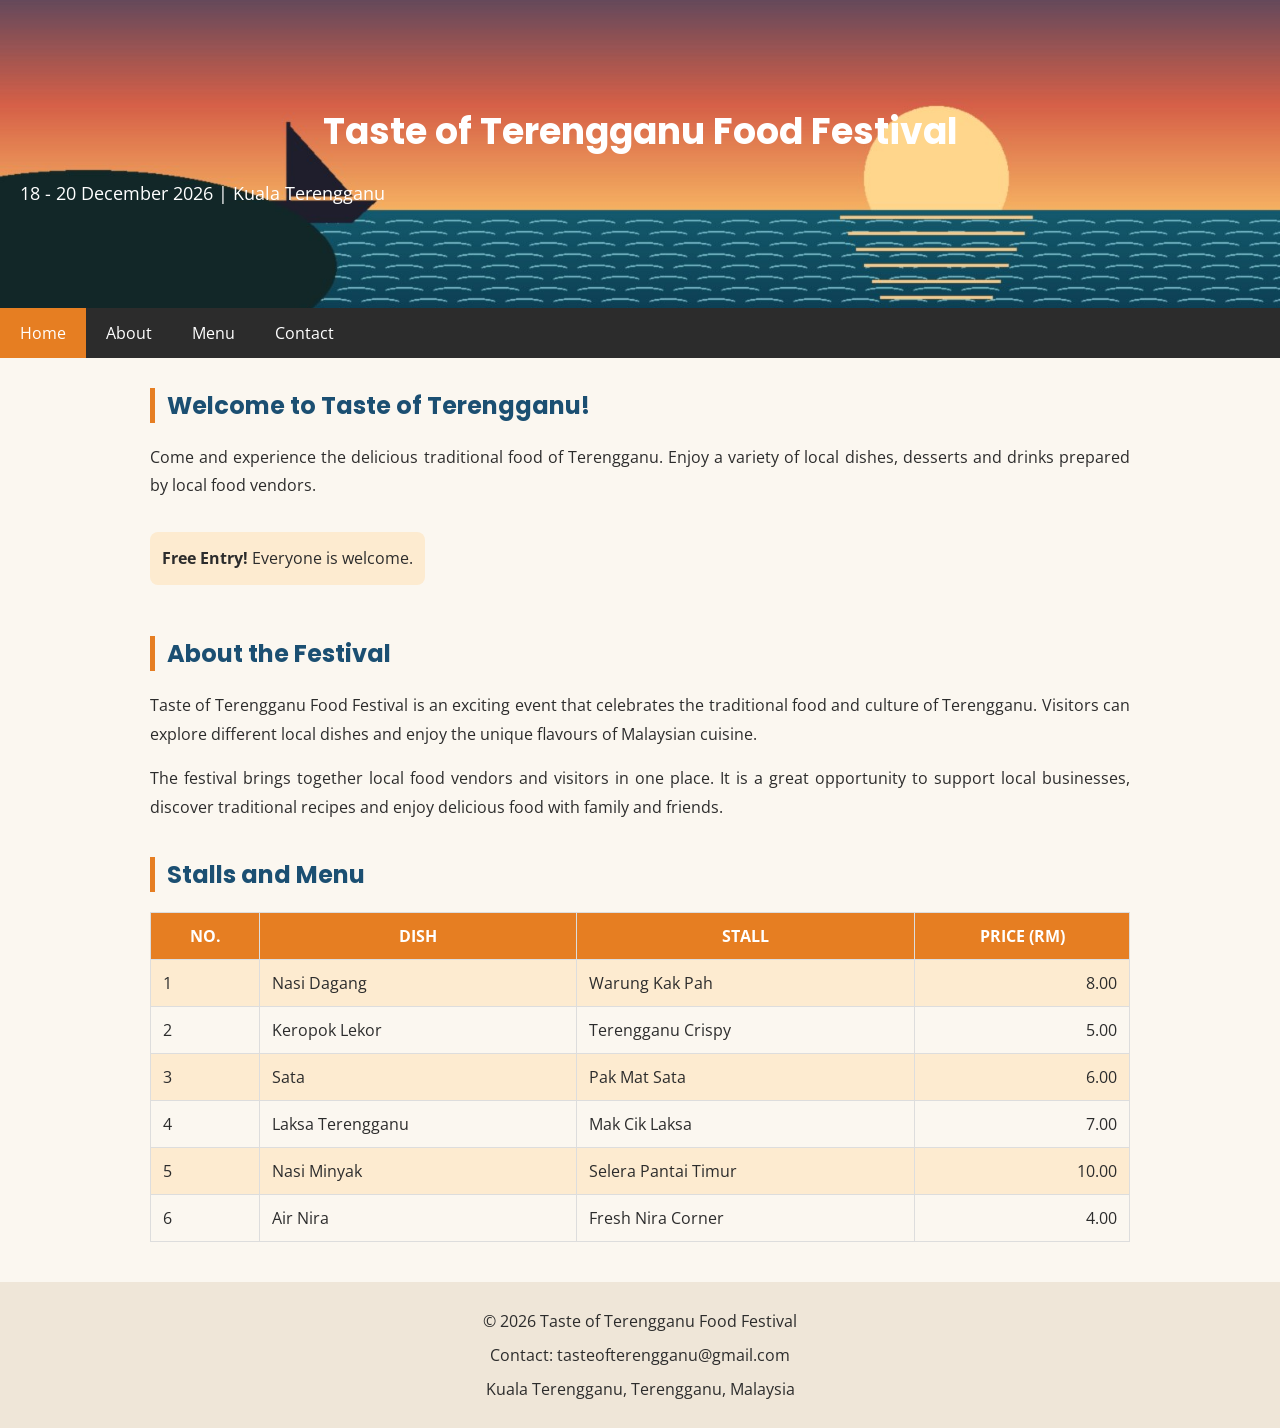
<file: lab5/food.html>
<!DOCTYPE html>
<html lang="en">
<head>
    <meta charset="UTF-8">
    <meta name="viewport" content="width=device-width, initial-scale=1.0">
    <title>Taste of Terengganu Food Festival</title>

    <!-- Google Fonts -->
    <link href="https://fonts.googleapis.com/css2?family=Poppins:wght@400;600;700&family=Open+Sans:wght@400;600&display=swap" rel="stylesheet">

    <!-- External CSS -->
    <link rel="stylesheet" href="food.css">

    <!-- Internal CSS -->
    <style>
        h2 {
            border-left: 5px solid #E67E22;
            padding-left: 12px;
        }
    </style>
</head>

<body>

    <!-- 1. Header -->
    <header>
        <h1>Taste of Terengganu Food Festival</h1>
        <p>18 - 20 December 2026 | Kuala Terengganu</p>
    </header>

    <!-- 2. Navigation Bar -->
    <nav>
        <ul>
            <li><a href="#home" class="active">Home</a></li>
            <li><a href="#about">About</a></li>
            <li><a href="#menu">Menu</a></li>
            <li><a href="#contact">Contact</a></li>
        </ul>
    </nav>

    <!-- 3. Main Content -->
    <main>

        <section id="home">
            <h2>Welcome to Taste of Terengganu!</h2>

            <p>
                Come and experience the delicious traditional food
                of Terengganu. Enjoy a variety of local dishes,
                desserts and drinks prepared by local food vendors.
            </p>

            <!-- 4. Inline CSS -->
            <p style="background-color: #FDEBD0;
                      padding: 12px;
                      border-radius: 8px;
                      display: inline-block;">
                <strong>Free Entry!</strong> Everyone is welcome.
            </p>
        </section>

        <section id="about">
            <h2>About the Festival</h2>

            <p>
                Taste of Terengganu Food Festival is an exciting
                event that celebrates the traditional food and
                culture of Terengganu. Visitors can explore
                different local dishes and enjoy the unique
                flavours of Malaysian cuisine.
            </p>

            <p>
                The festival brings together local food vendors
                and visitors in one place. It is a great opportunity
                to support local businesses, discover traditional
                recipes and enjoy delicious food with family
                and friends.
            </p>
        </section>

        <!-- 5. Stalls and Menu Table -->
        <section id="menu">
            <h2>Stalls and Menu</h2>

            <table id="foodTable">
                <tr>
                    <th>No.</th>
                    <th>Dish</th>
                    <th>Stall</th>
                    <th>Price (RM)</th>
                </tr>

                <tr>
                    <td>1</td>
                    <td>Nasi Dagang</td>
                    <td>Warung Kak Pah</td>
                    <td class="price">8.00</td>
                </tr>

                <tr>
                    <td>2</td>
                    <td>Keropok Lekor</td>
                    <td>Terengganu Crispy</td>
                    <td class="price">5.00</td>
                </tr>

                <tr>
                    <td>3</td>
                    <td>Sata</td>
                    <td>Pak Mat Sata</td>
                    <td class="price">6.00</td>
                </tr>

                <tr>
                    <td>4</td>
                    <td>Laksa Terengganu</td>
                    <td>Mak Cik Laksa</td>
                    <td class="price">7.00</td>
                </tr>

                <tr>
                    <td>5</td>
                    <td>Nasi Minyak</td>
                    <td>Selera Pantai Timur</td>
                    <td class="price">10.00</td>
                </tr>

                <tr>
                    <td>6</td>
                    <td>Air Nira</td>
                    <td>Fresh Nira Corner</td>
                    <td class="price">4.00</td>
                </tr>
            </table>
        </section>

    </main>

    <!-- 6. Footer -->
    <footer id="contact">
        <p>&copy; 2026 Taste of Terengganu Food Festival</p>
        <p>Contact: tasteofterengganu@gmail.com</p>
        <p>Kuala Terengganu, Terengganu, Malaysia</p>
    </footer>

</body>
</html>
</file>
<file: lab4/style.css>
/* Navigation Bar */
nav {
    background-color: #155783;
    padding: 10px;
}

nav ul {
    list-style-type: none;
    display: flex;
    justify-content: center;
    padding: 0;
    margin: 0;
}

nav ul li {
    margin: 10px 20px;
}

nav ul li a {
    color: white;
    text-decoration: none;
    font-size: 18px;
}

/* Link States */
nav ul li a:hover {
    color: yellow;
    text-decoration: underline;
}

nav ul li a:visited {
    color: lightblue;
}

/* Article */
article {
    background-color: white;
    padding: 20px;
    margin: 20px;
    border-radius: 8px;
}

/* Form */
form {
    display: flex;
    flex-direction: column;
    gap: 10px;
}

input, textarea {
    padding: 12px;
    border: 1px solid #ccc;
    border-radius: 5px;
}

input[type="submit"] {
    background-color: #155783;
    color: white;
    cursor: pointer;
}

input[type="submit"]:hover {
    background-color: #17233f;
}

/* Footer */
footer {
    background-color: #17233f;
    color: white;
    text-align: center;
    padding: 15px;
}

/* Responsive Design */
@media screen and (max-width: 600px) {

    nav ul {
        flex-direction: column;
        align-items: center;
    }

    nav ul li {
        margin: 8px;
    }

    section, article {
        margin: 10px;
        padding: 15px;
    }

}
</file>
<file: lab4/cafe.css>
/* General Styling */
body {
    font-family: Arial, sans-serif;
    margin: 0;
    background-color: #f4f4f4;
}

/* Heading Styling */
h1 {
    text-decoration: overline;
    color: #6e2c00;
}

h2 {
    text-decoration: underline;
    color: #a04000;
}

/* Navigation Bar */
nav ul {
    list-style-type: none;
    margin: 0;
    padding: 0;
    background-color: #333;
    text-align: center;
}

nav li {
    display: inline-block;
}

nav a {
    display: block;
    padding: 15px;
    color: white;
    text-decoration: none;
    text-transform: uppercase;
}

/* Navigation Hover */
nav a:hover {
    background-color: #e67e22;
}

/* Link States */
a:link {
    color: blue;
}

a:visited {
    color: purple;
}

a:hover {
    color: orange;
}

a:active {
    color: red;
}

/* Menu Section */
#menu {
    padding: 20px;
}

.intro {
    font-size: 18px;
    background-color: #fdebd0;
    padding: 10px;
}

.item {
    background-color: white;
    padding: 15px;
    margin: 10px;
    border: 1px solid #ccc;
}

/* Promotion Prices */
.highlight {
    font-weight: bold;
    color: #c0392b;
}

.old-price {
    text-decoration: line-through;
    color: gray;
}

/* Video Styling */
video {
    max-width: 100%;
    height: auto;
}

/* Feedback Form */
.feedback-form {
    background-color: white;
    padding: 20px;
    border: 1px solid #ccc;
    width: 90%;
    max-width: 500px;
}

.feedback-form input[type="text"],
.feedback-form input[type="email"] {
    display: block;
    width: 95%;
    padding: 8px;
    margin: 8px 0;
}

/* Button */
button {
    background-color: #e67e22;
    color: white;
    padding: 10px 20px;
    border: none;
    cursor: pointer;
}

/* Footer */
footer {
    background-color: #333;
    color: white;
    text-align: center;
    padding: 15px;
}
</file>
<file: lab5/food.css>
/* General Styling */
* {
    box-sizing: border-box;
}

body {
    margin: 0;
    font-family: 'Open Sans', sans-serif;
    background-color: #FBF7F0;
    color: #2C2C2C;
}

/* 1. Header with Background Image */
header {
    background-image: url("header-bg.jpg");
    background-size: cover;
    background-position: center;
    background-repeat: no-repeat;
    text-align: center;
    color: white;
    padding: 80px 20px;
    background-color: #1B4F72;
}

header h1 {
    font-family: 'Poppins', sans-serif;
    font-size: 36px;
    margin-bottom: 10px;
}

header p {
    font-size: 18px;
}

/* 2. Navigation Bar */
nav ul {
    list-style-type: none;
    margin: 0;
    padding: 0;
    overflow: hidden;
    background-color: #2C2C2C;
}

nav li {
    float: left;
}

nav li a {
    display: block;
    color: white;
    text-align: center;
    padding: 14px 20px;
    text-decoration: none;
}

nav li a:hover {
    background-color: #111;
}

nav li a.active {
    background-color: #E67E22;
}

/* 3. Main Content */
main {
    width: 90%;
    max-width: 980px;
    margin: 30px auto;
}

section {
    margin-bottom: 35px;
}

h2 {
    font-family: 'Poppins', sans-serif;
    color: #1B4F72;
    margin-bottom: 20px;
}

p {
    text-align: justify;
    line-height: 1.8;
}

/* 5. Styled Table */
#foodTable {
    border-collapse: collapse;
    width: 100%;
    margin-top: 20px;
}

#foodTable th,
#foodTable td {
    border: 1px solid #ddd;
    padding: 12px;
}

#foodTable th {
    background-color: #E67E22;
    color: white;
    text-transform: uppercase;
    text-align: center;
}

#foodTable tr:nth-child(even) {
    background-color: #FDEBD0;
}

#foodTable tr:hover {
    background-color: #EFE6D8;
}

#foodTable .price {
    text-align: right;
}

/* 6. Footer */
footer {
    background-color: #EFE6D8;
    text-align: center;
    padding: 20px;
    margin-top: 40px;
}

footer p {
    text-align: center;
    margin: 5px;
}

/* Responsive Design */
@media screen and (max-width: 600px) {
    header h1 {
        font-size: 25px;
    }

    nav li {
        float: none;
    }

    main {
        width: 95%;
    }

    #foodTable {
        font-size: 12px;
    }
}
</file>
